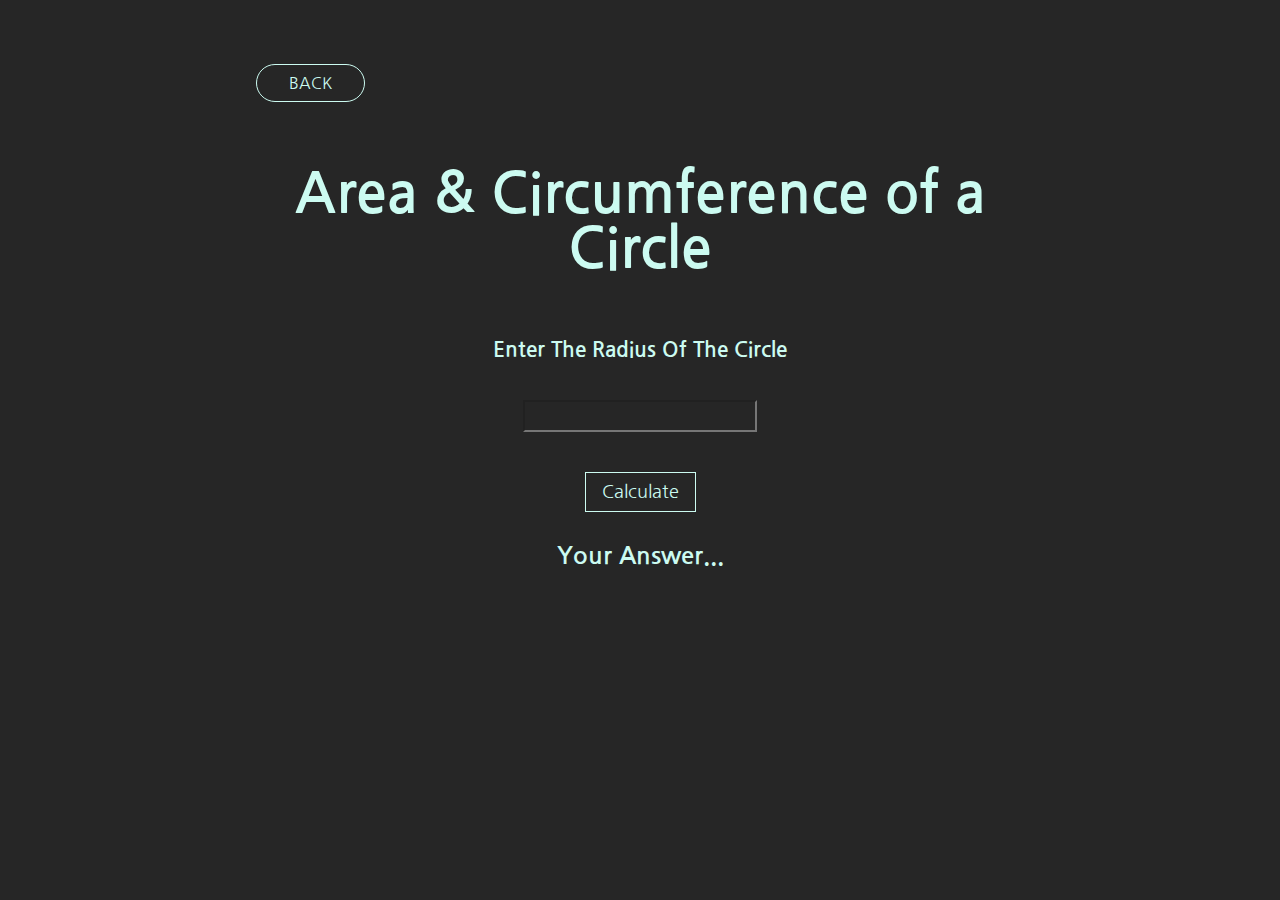
<file: circle.html>
<!DOCTYPE html>
<html lang="en">
    <head>
        <meta charset="UTF-8">
        <meta http-equiv="X-UA-Compatible" content="IE=edge">
        <meta name="viewport" content="width=device-width, initial-scale=1.0">
        <link rel="preconnect" href="https://fonts.googleapis.com">
        <link rel="stylesheet" href="/style.css">
        <link rel="preconnect" href="https://fonts.gstatic.com" crossorigin>
        <link href="https://fonts.googleapis.com/css2?family=Nanum+Gothic:wght@400;700;800&display=swap" rel="stylesheet">
        <title>Circles</title>
    </head>
    <body>
        <div class="container">
            <a href="/index.html" class="btn-back">BACK</a>
            <h1 class="h1-circle">Area & Circumference of a Circle</h1>
            <h2>Enter the Radius of the circle</h2>
            <input type="number" name="input-circle" id="input-radius">
            <br>
            <button class="btn-circle-calculate">Calculate</button>
            <br>
            <span class="span-remark-area">Your Answer...</span>
            <br>
            <br>
            <span class="span-remark-circumference"></span>
        </div>
        <script src="/circle.js"></script>
    </body>
</html>
</file>
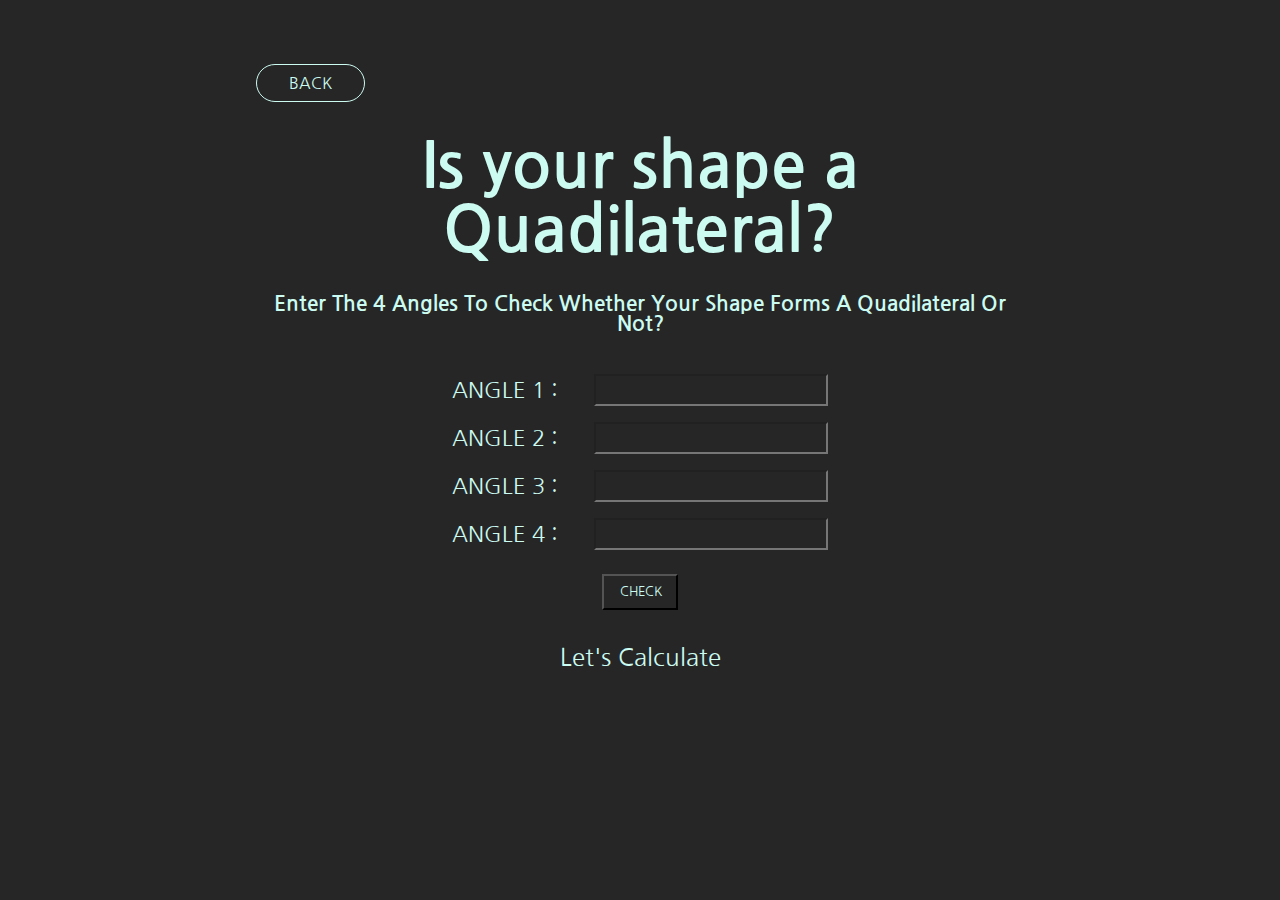
<file: quadilateral.html>
<!DOCTYPE html>
<html lang="en">
    <head>
        <meta charset="UTF-8">
        <meta http-equiv="X-UA-Compatible" content="IE=edge">
        <meta name="viewport" content="width=device-width, initial-scale=1.0">
        <link rel="stylesheet" href="/style.css">
        <link rel="preconnect" href="https://fonts.googleapis.com">
        <link rel="preconnect" href="https://fonts.gstatic.com" crossorigin>
        <link href="https://fonts.googleapis.com/css2?family=Nanum+Gothic:wght@400;700;800&display=swap" rel="stylesheet">
        <title>Quad</title>
    </head>
    <body>
        <div class="container">
            <a href="/index.html" class="btn-back">BACK</a>
            <h1 class="h1-quad">Is your shape a Quadilateral?</h1>
            <h2>Enter the 4 angles to check whether your shape forms a quadilateral or not?</h4>
            <div class="div-quad-input">
                <label for="angle-1">ANGLE 1 :</label>
                <input type="number" name="angle-1" id="angle-1" max="360" min="1"><br>
                <label for="angle-2">ANGLE 2 :</label>
                <input type="number" name="angle-2" id="angle-2" max="360" min="1"><br>
                <label for="angle-3">ANGLE 3 :</label>
                <input type="number" name="angle-3" id="angle-3" max="360" min="1"><br>
                <label for="angle-4">ANGLE 4 :</label>
                <input type="number" name="angle-4" id="angle-4" max="360" min="1"><br>
                <button type="button" class="btn-check">CHECK</button>
                <p class="p-remark">Let's Calculate</p>
            </div>

        </div>
        <script src="/quadilateral.js"></script>
    </body>
</html>
</file>
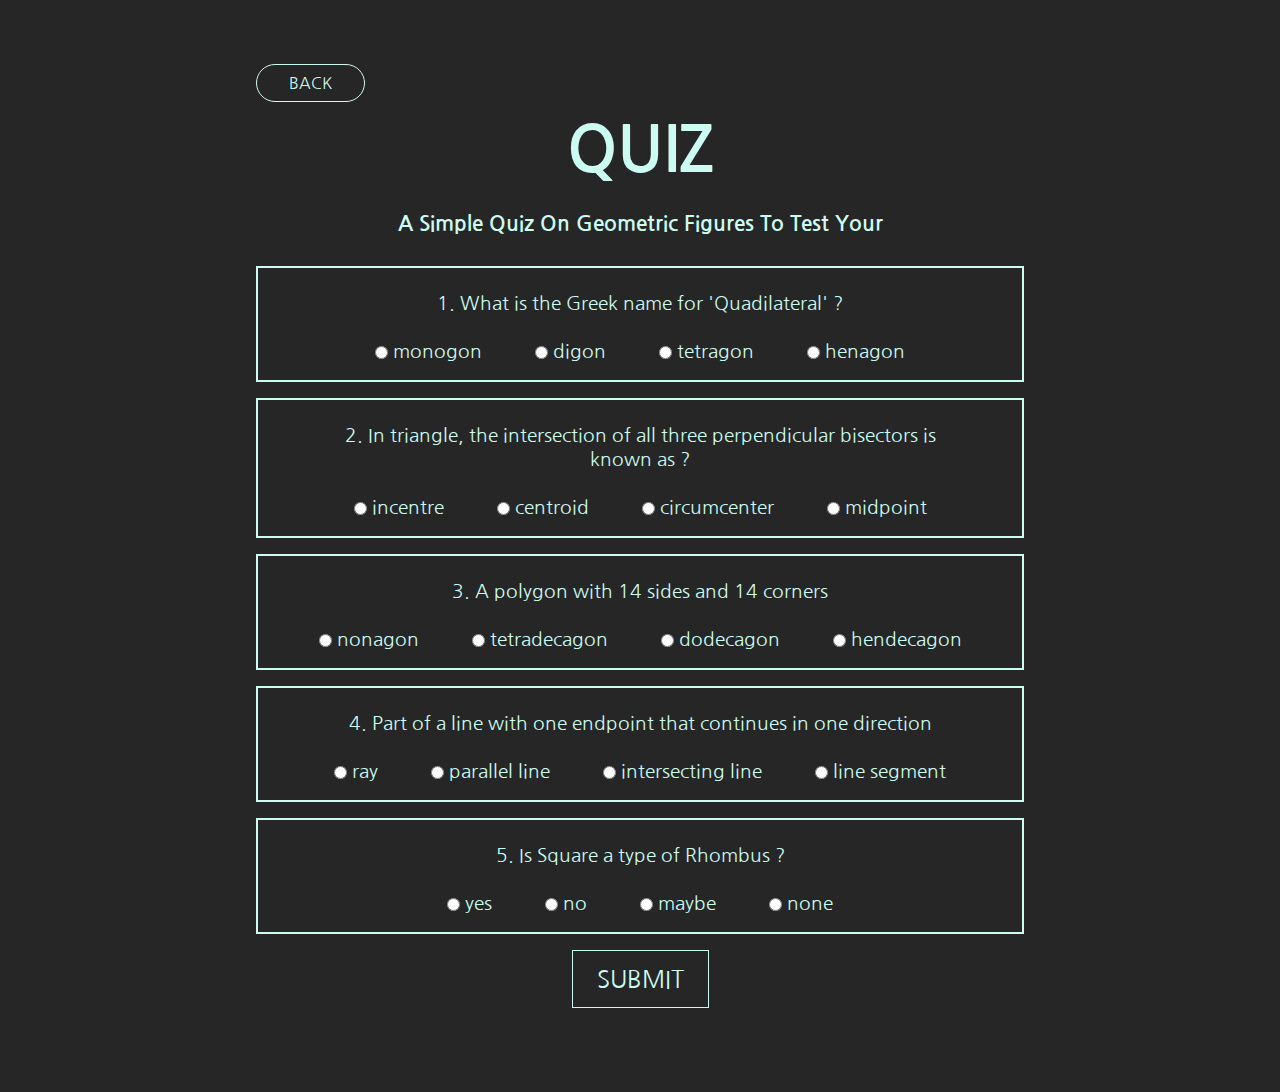
<file: quiz.html>
<!DOCTYPE html>
<html lang="en">
    <head>
        <meta charset="UTF-8">
        <meta http-equiv="X-UA-Compatible" content="IE=edge">
        <meta name="viewport" content="width=device-width, initial-scale=1.0">
        <link rel="stylesheet" href="/style.css">
        <link rel="preconnect" href="https://fonts.gstatic.com" crossorigin>
        <link href="https://fonts.googleapis.com/css2?family=Nanum+Gothic:wght@400;700;800&display=swap" rel="stylesheet">
        <title>Quiz</title>
    </head>
    <body>
        <div class="container">
            <a href="/index.html" class="btn-back">BACK</a>
            <h1>QUIZ</h1>
            <h2>A simple quiz on Geometric figures to test your </h2>
            <form id="myForm">
                <div class="div-question-card">
                    <label class="label label-question">
                        1. What is the Greek name for 'Quadilateral' ?
                    </label>
                    <label for="radio-1-1">
                        <input type="radio" name="radio-1" id="radio-1-1" required value="monogon">
                        monogon
                    </label>
                    <label for="radio-1-2">
                        <input type="radio" name="radio-1" id="radio-1-2" required value="digon">
                        digon
                    </label>
                    <label for="radio-1-3">
                        <input type="radio" name="radio-1" id="radio-1-3" required value="tetragon">
                        tetragon
                    </label>
                    <label for="radio-1-4">
                        <input type="radio" name="radio-1" id="radio-1-4" required value="hengon">
                        henagon
                    </label>
                </div>

                <div class="div-question-card">
                    <label class="label label-question">
                        2. In triangle, the intersection of all three perpendicular bisectors is known as ?
                    </label>
                    <label for="radio-2-1">
                        <input type="radio" name="radio-2" id="radio-2-1" required value="incenter">
                        incentre
                    </label>
                    <label for="radio-2-2">
                        <input type="radio" name="radio-2" id="radio-2-2" required value="centroid">
                        centroid
                    </label>
                    <label for="radio-2-3">
                        <input type="radio" name="radio-2" id="radio-2-3" required value="circumcenter">
                        circumcenter
                    </label>
                    <label for="radio-2-4">
                        <input type="radio" name="radio-2" id="radio-2-4" required value="midpoint">
                        midpoint
                    </label>
                </div>

                <div class="div-question-card">
                    <label class="label label-question">
                        3. A polygon with 14 sides and 14 corners
                    </label>
                    <label for="radio-3-1">
                        <input type="radio" name="radio-3" id="radio-3-1" required value="nonagon">
                        nonagon
                    </label>
                    <label for="radio-3-2">
                        <input type="radio" name="radio-3" id="radio-3-2" required value="tetradecagon">
                        tetradecagon
                    </label>
                    <label for="radio-3-3">
                        <input type="radio" name="radio-3" id="radio-3-3" required value="dodecagon">
                        dodecagon
                    </label>
                    <label for="radio-3-4">
                        <input type="radio" name="radio-3" id="radio-3-4" required value="hendecagon">
                        hendecagon 
                    </label>
                </div>

                <div class="div-question-card">
                    <label class="label label-question">
                        4. Part of a line with one endpoint that continues in one direction
                    </label>
                    <label for="radio-4-1">
                        <input type="radio" name="radio-4" id="radio-4-1" required value="ray">
                        ray
                    </label>
                    <label for="radio-4-2">
                        <input type="radio" name="radio-4" id="radio-4-2" required value="parallel line">
                        parallel line
                    </label>
                    <label for="radio-4-3">
                        <input type="radio" name="radio-4" id="radio-4-3" required value="intersecting line">
                        intersecting line
                    </label>
                    <label for="radio-4-4">
                        <input type="radio" name="radio-4" id="radio-4-4" required value="line segment">
                        line segment
                    </label>
                </div>

                <div class="div-question-card">
                    <label class="label label-question">
                        5. Is Square a type of Rhombus ?
                    </label>
                    <label for="radio-5-1">
                        <input type="radio" name="radio-5" id="radio-5-1" required value="yes">
                        yes
                    </label>
                    <label for="radio-5-2">
                        <input type="radio" name="radio-5" id="radio-5-2" required value="no">
                        no
                    </label>
                    <label for="radio-5-3">
                        <input type="radio" name="radio-5" id="radio-5-3" required value="maybe">
                        maybe
                    </label>
                    <label for="radio-5-4">
                        <input type="radio" name="radio-5" id="radio-5-4" required value="none">
                        none
                    </label>
                </div>
                <button type="submit" class="btn-quiz-submit">SUBMIT</button>
                <br>
                <br>
                <span class="span-quiz-score"></span>
            </form>
        </div>

    </body>
    <script src="/quiz.js"></script>
</html>
</file>
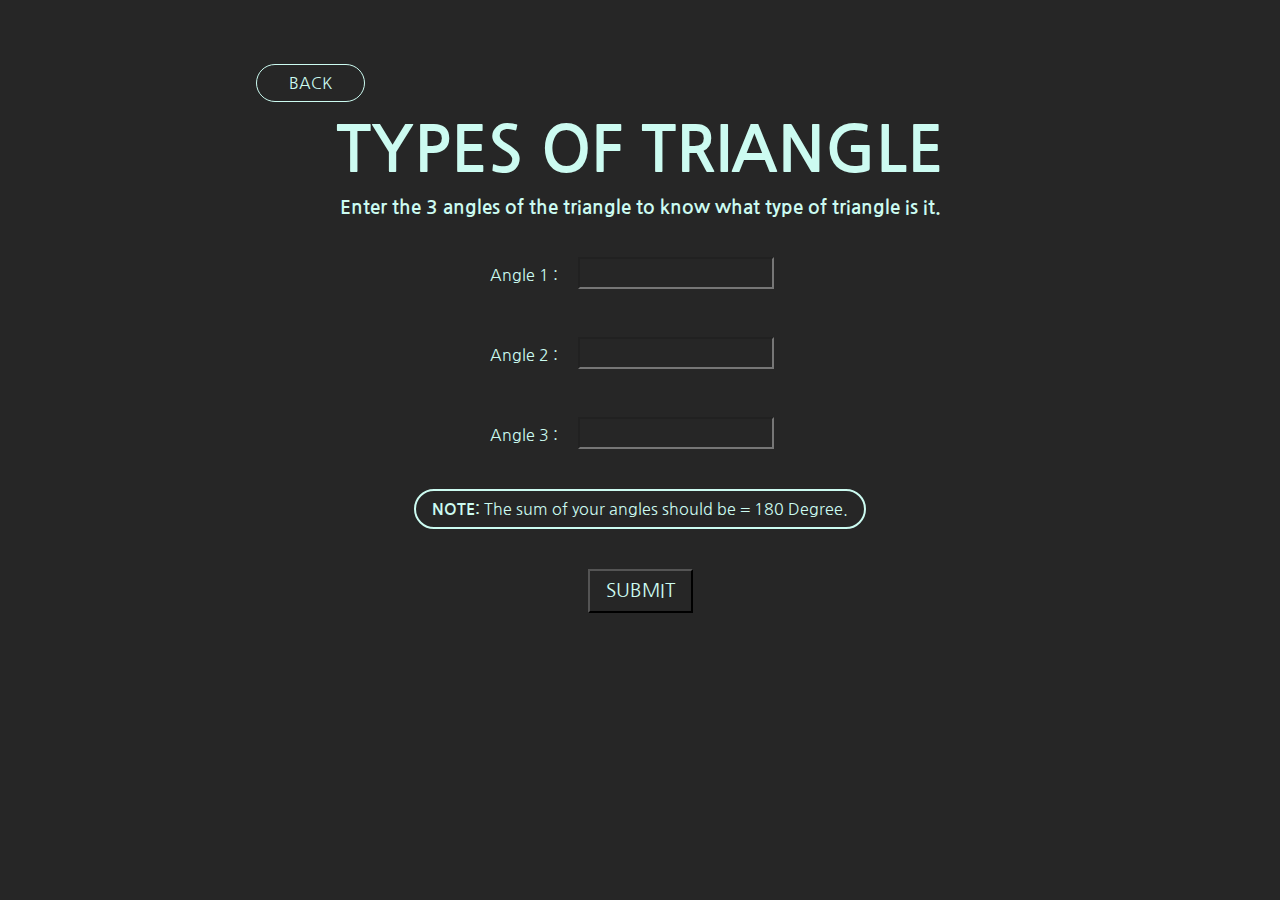
<file: triangle.html>
<!DOCTYPE html>
<html lang="en">
    <head>
        <meta charset="UTF-8">
        <meta http-equiv="X-UA-Compatible" content="IE=edge">
        <meta name="viewport" content="width=device-width, initial-scale=1.0">
        <link rel="stylesheet" href="/style.css">
        <link rel="preconnect" href="https://fonts.gstatic.com" crossorigin>
        <link href="https://fonts.googleapis.com/css2?family=Nanum+Gothic:wght@400;700;800&display=swap" rel="stylesheet">
        <title>Triangle</title>
    </head>
    <body>
        <div class="container">
            <a href="/index.html" class="btn-back">BACK</a>
            <h1>TYPES OF TRIANGLE</h1>
            <h3>Enter the 3 angles of the triangle to know what type of triangle is it.</h3>
            <form action="#" id="myForm">
                <div class="div-triangle-angle">
                    <label for="triangle-angle-1">
                        Angle 1 :
                        <input type="number" min="1" name="triangle-angle-1" id="triangle-angle-1" required>
                    </label>
                    <label for="triangle-angle-2">
                        Angle 2 :
                        <input type="number" min="1" name="triangle-angle-2" id="triangle-angle-2" required>
                    </label>
                    <label for="triangle-angle-3">
                        Angle 3 :
                        <input type="number" min="1" name="triangle-angle-3" id="triangle-angle-3" required>
                    </label>
                </div>
                <p class="p-triangle-note">
                    <b>NOTE:
                    </b>
                    The sum of your angles should be = 180 Degree.</p>
                <br><br>
                <button type="submit" class="btn-triangle-submit">SUBMIT</button>
            </form>
            <br>
            <span class="span-triangle-remark"></span>
        </div>
        <script src="/triangle.js"></script>
    </body>
</html>
</file>
<file: style.css>
*{
    margin: 0;
    padding: 0;
    background-color: #262626;
    color: #ccfbf1;
    font-family: 'Nanum Gothic', sans-serif;
    /* font-size: 16px; */
}

body{
    width: 100%;
}

.container{
    width: 60%;
    margin: 4rem auto;
    text-align: center;
}

.btn-back{
    text-decoration: none;
    display: flex;
    border:1px solid #ccfbf1;
    padding: .5rem 2rem;
    border-radius: 20px;
    width: fit-content;
}

.btn-back:hover{
    transform: scale(1.1);
    transition: all 0.25s ease-in;
    box-shadow: #ccfbf1 0px 3px 8px;
}


.btn-circle-calculate:active{
    box-shadow: #ccfbf1 0px 1px 1px 0px;
}


h1{
    font-size: 4rem;
    margin:1rem 0;
}



.h1-quad{
    margin: 2rem auto 0rem auto;
}

.h3-quad{
    width: 80%;
    font-weight: 500;
    margin: 2.5rem auto;
}

h2{
    margin: 2rem auto;
    font-size: 1.3rem;
    text-transform: capitalize;
}

.div-quad-input label,input[type="number"]{
    margin: .5rem 1rem;
    font-size: 1.4rem;
    width: 30%;
    text-align: center;
    outline: none;
}

.btn-check{
    margin: 1rem;
    width: 10%;
    padding: .5rem 1rem;
}

.p-remark{
    margin: 1rem;
    font-size: 1.5rem;
}

.h1-circle{
    font-size: 3.5rem;
    margin: 4rem auto;
}

.btn-circle-calculate{
    margin: 2rem;
    padding: .5rem 1rem;
    font-size: 1.1rem;
    border: 1px solid   #ccfbf1  ;
}

.btn-circle-calculate:hover{
    box-shadow: #ccfbf1 0px 3px 8px;
}

.btn-circle-calculate:active{
    box-shadow: #ccfbf1 0px 1px 1px 0px;
}

.span-remark-area, .span-remark-circumference{
    font-size: 1.5rem;
    font-weight: 700;
}

.div-card a{
    text-decoration: none;
}

.option-card{
    display: inline-block;
    width: 180px;
    margin: 2rem 1rem;
    padding: 2rem 3rem;
    border: 3px solid #ccfbf1;
    font-size: 1.1rem;
}

.option-card:hover{
    box-shadow: #ccfbf1 0px 7px 29px 0px;
    transition: .3s;
}

.h1-heading{
    font-size: 5rem;
    cursor: pointer;
}

.label-question{
    display: block;
    padding: 0rem 1rem 1rem 1rem;
}

.div-question-card{
    padding: 1rem;
    margin: 1rem 0rem;
    border: 2px solid #ccfbf1 ;
}

input[type="radio"]{
    vertical-align: middle;
}

.div-question-card label{
    margin: .5rem 1.5rem;
    font-size: 1.2rem;
}

.span-quiz-score{
    font-size: 2rem;
    font-weight: 700;
}
.btn-quiz-submit{
    font-size: 1.5rem;
    padding: .8rem 1.5rem;
    border: 1px solid #ccfbf1 ;
}

.btn-quiz-submit:hover{
    box-shadow: #ccfbf1  0px 3px 8px;
}

.btn-quiz-submit:active{
    box-shadow: #ccfbf1 0px 1px 1px 0px;
}
.div-triangle-angle{
    margin: 2rem;
}
.div-triangle-angle label{
    margin: 2rem;
    display: block;
}
.p-triangle-note{
    border: 2px solid #ccfbf1 ;
    border-radius: 20px;
    padding: .5rem 1rem;
    margin: 0 auto;
    width: fit-content;
}

.btn-triangle-submit{
    padding: .5rem 1rem;
    font-size: 1.2rem;
    cursor: pointer;
}

.span-triangle-remark{
    font-size: 1.5rem;
}


/* footer starts here */
.footer {
    display: flex;
    justify-content: center;
    background-color: #262626;
    padding: 20px 0px;
    height: 55px;
}


.fa {
    padding: 17px;
    font-size: 20px !important;
    width: 20px;
    text-align: center;
    text-decoration: none;
    margin: 0px 10px;
    border-radius: 50%;
  }
  
  .fa:hover {
      opacity: 1;
      background :#262626;
      color: #ccfbf1;
      border: 1px solid #ccfbf1 ;
      box-shadow: #ccfbf1  0px 3px 8px;
      transition: all 0.2s ease-in;
  }

  .fa-google {
    background :#262626;
    color:#ccfbf1;
  }

  .fa-linkedin {
    background :#262626;
    color:#ccfbf1;
  }

  .fa-github {
    background :#262626;
    color:#ccfbf1;
  }
</file>
